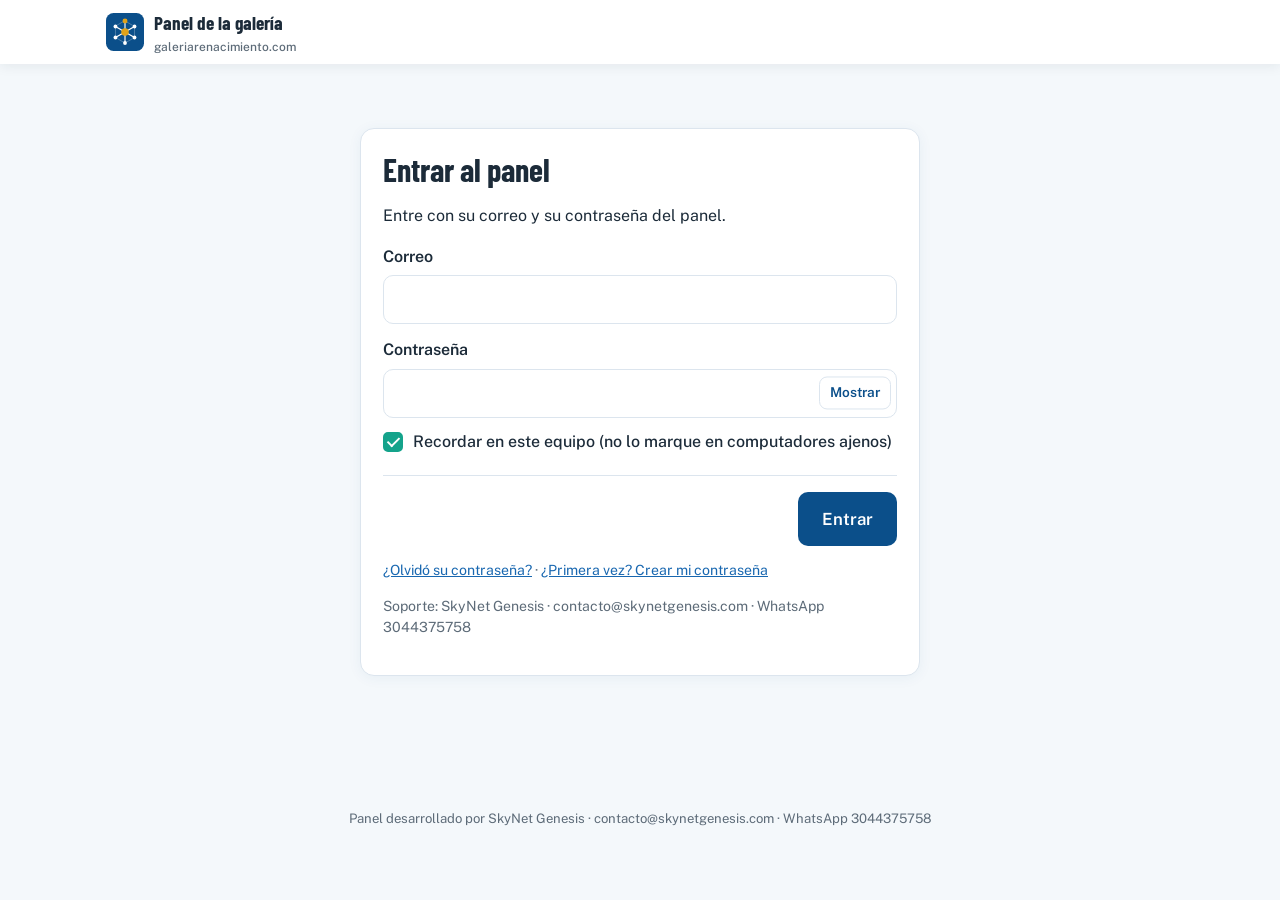
<file: admin/index.html>
<!doctype html>
<html lang="es">
<head>
<meta charset="utf-8">
<meta name="viewport" content="width=device-width, initial-scale=1">
<meta name="robots" content="noindex, nofollow">
<title>Panel de la galería | Galería Renacimiento</title>
<link rel="icon" href="/favicon.svg" type="image/svg+xml">
<link rel="preconnect" href="https://fonts.googleapis.com"><link rel="preconnect" href="https://fonts.gstatic.com" crossorigin>
<link href="https://fonts.googleapis.com/css2?family=Barlow+Condensed:wght@600;700&family=Public+Sans:wght@400;500;600;700&display=swap" rel="stylesheet">
<style>
:root{--azul:#0B4F8A;--azul2:#1867B0;--verde:#14A38B;--verde-osc:#0E8571;--wa:#1F8A4C;--fondo:#F4F8FB;--texto:#1C2B39;--suave:#5D6B78;--borde:#DCE5EE;--azul-claro:#E8F1FA;--verde-claro:#E3F6F2;--rojo:#C0392B;--rojo-claro:#FDECEA;--ambar:#9A6700;--ambar-claro:#FFF4D6;color-scheme:light}
*{box-sizing:border-box}
body{margin:0;background:var(--fondo);color:var(--texto);font-family:'Public Sans',system-ui,sans-serif;font-size:16px;line-height:1.55}
h1,h2,h3{font-family:'Barlow Condensed',system-ui,sans-serif;margin:0 0 .4em;line-height:1.15}
h1{font-size:2rem}h2{font-size:1.6rem}h3{font-size:1.25rem}
a{color:var(--azul2)}
.oculto{display:none!important}
.barra{background:#fff;box-shadow:0 2px 12px rgba(28,43,57,.08);position:sticky;top:0;z-index:20}
.barra__in{max-width:1100px;margin:0 auto;padding:0 16px;min-height:64px;display:flex;align-items:center;justify-content:space-between;gap:12px;flex-wrap:wrap}
.marca{display:flex;align-items:center;gap:10px;font-family:'Barlow Condensed',system-ui,sans-serif;font-weight:700;font-size:1.2rem}
.marca svg{flex:none}
.marca small{display:block;font-family:'Public Sans',system-ui,sans-serif;font-weight:500;font-size:.75rem;color:var(--suave)}
.acciones-barra{display:flex;gap:8px;flex-wrap:wrap}
main{max-width:1100px;margin:0 auto;padding:24px 16px 60px}
.caja{background:#fff;border:1px solid var(--borde);border-radius:14px;padding:22px;box-shadow:0 2px 14px rgba(11,79,138,.06);margin-bottom:18px}
.boton{display:inline-flex;align-items:center;justify-content:center;gap:6px;padding:10px 16px;border-radius:10px;border:0;font:inherit;font-weight:600;cursor:pointer;text-decoration:none;white-space:nowrap}
.boton:disabled{opacity:.55;cursor:not-allowed}
.b-principal{background:var(--azul);color:#fff}.b-principal:hover{background:var(--azul2)}
.b-accion{background:var(--verde);color:#fff}.b-accion:hover{background:var(--verde-osc)}
.b-borde{background:#fff;color:var(--azul);border:1.5px solid var(--borde)}.b-borde:hover{border-color:var(--azul2)}
.b-peligro{background:#fff;color:var(--rojo);border:1.5px solid #f1c6c0}.b-peligro:hover{background:var(--rojo-claro)}
.b-chico{padding:6px 11px;font-size:.88rem}
.b-grande{padding:14px 24px;font-size:1.05rem}
label{display:block;font-weight:600;margin:14px 0 6px}
.ayuda{font-weight:400;color:var(--suave);font-size:.88rem;margin-top:4px}
input[type=text],input[type=url],input[type=email],input[type=number],input[type=password],input[type=search],select,textarea{width:100%;padding:11px 12px;border:1.5px solid var(--borde);border-radius:10px;font:inherit;background:#fff;color:var(--texto);color-scheme:light}
input:focus,select:focus,textarea:focus{outline:none;border-color:var(--verde);box-shadow:0 0 0 3px var(--verde-claro)}
input[type=checkbox]{appearance:none;-webkit-appearance:none;width:20px;height:20px;border:2px solid #9fb3c6;border-radius:5px;background:#fff;display:inline-grid;place-content:center;cursor:pointer;flex:none;margin:0}
input[type=checkbox]:checked{background:var(--verde);border-color:var(--verde)}
input[type=checkbox]:checked::after{content:'';width:5px;height:10px;border:solid #fff;border-width:0 2.5px 2.5px 0;transform:rotate(45deg) translate(-1px,-1px)}
textarea{min-height:120px;resize:vertical;line-height:1.6}
.fila{display:grid;grid-template-columns:1fr 1fr;gap:14px}
.fila3{display:grid;grid-template-columns:1fr 1fr 1fr;gap:14px}
@media(max-width:700px){.fila,.fila3{grid-template-columns:1fr}}
.pestanas{display:flex;gap:6px;flex-wrap:wrap;margin-bottom:18px}
.pestana{background:#fff;border:1.5px solid var(--borde);padding:10px 16px;border-radius:10px;font:inherit;font-weight:600;cursor:pointer;color:var(--texto)}
.pestana[aria-selected=true]{background:var(--verde);border-color:var(--verde);color:#fff}
.cabeza{display:flex;justify-content:space-between;align-items:center;gap:12px;flex-wrap:wrap;margin-bottom:12px}
.lista{display:flex;flex-direction:column;gap:10px}
.item{display:flex;gap:14px;align-items:center;background:#fff;border:1px solid var(--borde);border-radius:12px;padding:10px}
.item img,.item .sin-foto{width:72px;height:72px;object-fit:cover;border-radius:8px;background:var(--azul-claro);flex:none;display:grid;place-items:center;color:var(--azul);font-weight:700;font-size:.75rem;text-align:center}
.item__txt{flex:1;min-width:0}
.item__txt b{display:block;overflow:hidden;text-overflow:ellipsis}
.item__txt span{color:var(--suave);font-size:.88rem;display:block}
.item__btn{display:flex;gap:6px;flex-wrap:wrap;justify-content:flex-end}
@media(max-width:600px){.item{flex-wrap:wrap}.item__btn{width:100%;justify-content:flex-start}}
.subir{display:block;border:2px dashed var(--borde);border-radius:12px;padding:16px;text-align:center;background:var(--azul-claro);cursor:pointer;color:var(--azul);font-weight:600;margin:6px 0 0}
.subir:hover{border-color:var(--azul2)}
.fotos{display:grid;grid-template-columns:repeat(auto-fill,minmax(120px,1fr));gap:10px;margin-top:8px}
.fotos figure{margin:0;background:#fff;border:1px solid var(--borde);border-radius:10px;overflow:hidden}
.fotos img{width:100%;aspect-ratio:1;object-fit:cover;display:block}
.fotos figcaption{display:flex;gap:4px;padding:6px;justify-content:center;flex-wrap:wrap}
.fotos .principal{outline:3px solid var(--verde)}
.aviso{padding:12px 14px;border-radius:10px;margin:12px 0;font-weight:500}
.aviso.ok{background:var(--verde-claro);color:var(--verde-osc)}
.aviso.error{background:var(--rojo-claro);color:var(--rojo)}
.aviso.info{background:var(--azul-claro);color:var(--azul)}
.aviso.alerta{background:var(--ambar-claro);color:var(--ambar)}
.pie-acciones{display:flex;gap:10px;flex-wrap:wrap;justify-content:flex-end;margin-top:20px;padding-top:16px;border-top:1px solid var(--borde)}
.cargando{position:fixed;inset:0;background:rgba(244,248,251,.88);display:flex;align-items:center;justify-content:center;flex-direction:column;gap:14px;z-index:100;font-weight:600;color:var(--azul);text-align:center;padding:20px}
.rueda{width:46px;height:46px;border:5px solid var(--azul-claro);border-top-color:var(--verde);border-radius:50%;animation:g 1s linear infinite}
@keyframes g{to{transform:rotate(360deg)}}
.ingreso{max-width:560px;margin:40px auto}
.firma{text-align:center;color:var(--suave);font-size:.82rem;padding:20px 16px 30px}
.chk{display:flex;gap:10px;align-items:center;font-weight:500;margin-top:12px}
.clave-caja{position:relative}.clave-caja input{padding-right:96px}
.ojo{position:absolute;right:6px;top:50%;transform:translateY(-50%);background:#fff;border:1.5px solid var(--borde);border-radius:8px;padding:5px 10px;font:inherit;font-size:.85rem;font-weight:600;color:var(--azul);cursor:pointer}
.toast{position:fixed;left:50%;bottom:24px;transform:translateX(-50%);background:var(--azul);color:#fff;font-size:16px;font-weight:700;padding:16px 22px;border-radius:12px;box-shadow:0 10px 30px rgba(11,79,138,.35);z-index:120;max-width:min(92vw,620px);text-align:center}
.chip{display:inline-block;padding:3px 10px;border-radius:20px;font-size:.8rem;font-weight:700;background:var(--azul-claro);color:var(--azul);white-space:nowrap}
.chip.pagado,.chip.entregado,.chip.enviado{background:var(--verde-claro);color:var(--verde-osc)}
.chip.revisar{background:var(--rojo-claro);color:var(--rojo)}
.chip.pendiente,.chip.por_enviar,.chip.en_produccion{background:var(--ambar-claro);color:var(--ambar)}
.chip.vencido,.chip.cancelado{background:#eef1f4;color:#6b7785}
.tabla{width:100%;border-collapse:collapse;font-size:.92rem}
.tabla td,.tabla th{padding:8px 6px;border-bottom:1px solid var(--borde);text-align:left;vertical-align:top}
.tabla th{color:var(--suave);font-weight:600}
.cifras{display:grid;grid-template-columns:repeat(auto-fill,minmax(160px,1fr));gap:10px;margin-bottom:14px}
.cifra{background:#fff;border:1px solid var(--borde);border-radius:12px;padding:12px}
.cifra b{display:block;font-family:'Barlow Condensed',sans-serif;font-size:1.6rem;color:var(--azul)}
.cifra span{color:var(--suave);font-size:.85rem}
.barra-prog{height:8px;background:var(--azul-claro);border-radius:6px;overflow:hidden;margin-top:6px}.barra-prog i{display:block;height:100%;background:var(--verde);width:0}
.estado-arch{font-size:.85rem;font-weight:700}.estado-arch.si{color:var(--verde-osc)}.estado-arch.no{color:var(--rojo)}
</style>
</head>
<body>
<header class="barra"><div class="barra__in">
  <div class="marca"><svg viewBox="0 0 200 200" width="38" height="38" aria-hidden="true"><rect width="200" height="200" rx="40" fill="#0B4F8A"/><g stroke="#FFFFFF" stroke-linecap="round"><polygon points="100,42 150.2,71 150.2,129 100,158 49.8,129 49.8,71" fill="none" stroke-opacity=".35" stroke-width="4"/><path d="M100 100L100 42M100 100L150.2 71M100 100L150.2 129M100 100L100 158M100 100L49.8 129M100 100L49.8 71" stroke-width="6"/></g><g fill="#FFFFFF"><circle cx="150.2" cy="71" r="10"/><circle cx="150.2" cy="129" r="10"/><circle cx="100" cy="158" r="10"/><circle cx="49.8" cy="129" r="10"/><circle cx="49.8" cy="71" r="10"/></g><circle cx="100" cy="42" r="13" fill="#E0A21A"/><circle cx="100" cy="100" r="20" fill="#E0A21A"/></svg>
    <div>Panel de la galería<small>galeriarenacimiento.com</small></div></div>
  <div class="acciones-barra oculto" id="acciones-barra">
    <a class="boton b-borde b-chico" href="/" target="_blank" rel="noopener">Ver la galería</a>
    <button class="boton b-borde b-chico" type="button" id="btn-salir">Salir</button>
  </div>
</div></header>

<main>
  <!-- INGRESO -->
  <section id="vista-ingreso" class="ingreso">
    <div class="caja" id="caja-entrar">
      <h1>Entrar al panel</h1>
      <p>Entre con su correo y su contraseña del panel.</p>
      <label for="ing-correo">Correo</label>
      <input type="email" id="ing-correo" autocomplete="username">
      <label for="ing-clave">Contraseña</label>
      <div class="clave-caja"><input type="password" id="ing-clave" autocomplete="current-password"><button type="button" class="ojo" data-ojo="ing-clave">Mostrar</button></div>
      <label class="chk"><input type="checkbox" id="recordar" checked> Recordar en este equipo (no lo marque en computadores ajenos)</label>
      <div id="aviso-ingreso"></div>
      <div class="pie-acciones"><button class="boton b-principal b-grande" id="btn-entrar" type="button">Entrar</button></div>
      <p class="ayuda" style="margin-top:14px"><a href="#" id="btn-olvido">¿Olvidó su contraseña?</a> · <a href="#" id="btn-primera">¿Primera vez? Crear mi contraseña</a></p>
      <p class="ayuda">Soporte: SkyNet Genesis · contacto@skynetgenesis.com · WhatsApp 3044375758</p>
    </div>

    <div class="caja oculto" id="caja-nueva">
      <h1>Crear nueva contraseña</h1>
      <p>Escriba su nueva contraseña del panel (mínimo 10 caracteres).</p>
      <label for="nueva-clave">Nueva contraseña</label>
      <div class="clave-caja"><input type="password" id="nueva-clave" autocomplete="new-password"><button type="button" class="ojo" data-ojo="nueva-clave">Mostrar</button></div>
      <label for="nueva-clave2">Repita la contraseña</label>
      <div class="clave-caja"><input type="password" id="nueva-clave2" autocomplete="new-password"><button type="button" class="ojo" data-ojo="nueva-clave2">Mostrar</button></div>
      <div id="aviso-nueva"></div>
      <div class="pie-acciones"><button class="boton b-borde" type="button" id="btn-volver-entrar">← Volver</button><button class="boton b-principal b-grande" id="btn-clave-nueva" type="button">Guardar y entrar</button></div>
    </div>

    <div class="caja oculto" id="caja-llave">
      <h1>Configuración inicial (solo una vez)</h1>
      <p>Para que el panel pueda publicar en la galería, GitHub necesita una llave de acceso. Se pega <b>una sola vez</b>: queda guardada de forma segura en el servidor y nadie tendrá que volver a verla.</p>
      <ol>
        <li>Inicie sesión en GitHub y abra <a href="https://github.com/settings/personal-access-tokens/new" target="_blank" rel="noopener">esta página</a>.</li>
        <li>En <b>Token name</b> escriba: <i>Panel Galería Renacimiento</i>. En <b>Expiration</b> elija <b>No expiration</b>.</li>
        <li>En <b>Repository access</b> elija <b>Only select repositories</b> y marque solo <b>galeria-renacimiento</b>.</li>
        <li>En <b>Permissions → Repository permissions</b>, ponga <b>Contents</b> en <b>Read and write</b>. Nada más.</li>
        <li>Pulse <b>Generate token</b>, copie la llave (empieza por <code>github_pat_</code>) y péguela aquí abajo.</li>
      </ol>
      <label for="llave">Llave de GitHub</label>
      <div class="clave-caja"><input type="password" id="llave" autocomplete="off" placeholder="github_pat_…"><button type="button" class="ojo" data-ojo="llave">Mostrar</button></div>
      <div id="aviso-llave"></div>
      <div class="pie-acciones"><button class="boton b-principal b-grande" id="btn-llave" type="button">Guardar y entrar</button></div>
    </div>
  </section>

  <!-- PANEL -->
  <section id="vista-panel" class="oculto">
    <div class="pestanas" role="tablist">
      <button class="pestana" role="tab" aria-selected="true" data-pestana="pedidos">Pedidos</button>
      <button class="pestana" role="tab" aria-selected="false" data-pestana="joyas">Joyas</button>
      <button class="pestana" role="tab" aria-selected="false" data-pestana="obras">Obras de arte</button>
      <button class="pestana" role="tab" aria-selected="false" data-pestana="libros">Biblioteca</button>
      <button class="pestana" role="tab" aria-selected="false" data-pestana="precios">Precios</button>
      <button class="pestana" role="tab" aria-selected="false" data-pestana="archivos">Archivos de descarga</button>
      <button class="pestana" role="tab" aria-selected="false" data-pestana="revision">Revisión</button>
    </div>
    <div id="aviso-panel"></div>

    <!-- Pedidos -->
    <div data-panel="pedidos">
      <div class="cifras" id="cifras"></div>
      <div class="caja">
        <div class="cabeza"><h2 style="margin:0">Pedidos</h2><button class="boton b-borde b-chico" type="button" id="btn-recargar-pedidos">↻ Actualizar</button></div>
        <p class="ayuda">Aquí llegan solos los pedidos que la gente hace en la galería. Cuando Bold confirma el pago, el sistema envía las descargas por correo. Las láminas y las joyas las despacha usted: abra el pedido, descargue el archivo para imprimir, imprímalo en la mejor calidad, envíelo en empaque especial por Interrapidísimo con seguro, registre la guía y pulse «Guardar y avisar al cliente».</p>
        <div class="fila"><div><label for="f-estado">Mostrar</label><select id="f-estado"></select></div><div><label for="f-buscar">Buscar</label><input type="search" id="f-buscar" placeholder="Nombre, correo, número de pedido u obra"></div></div>
        <div id="aviso-pedidos"></div>
        <div class="lista" id="lista-pedidos" style="margin-top:14px"></div>
      </div>
      <div class="caja oculto" id="detalle-pedido"></div>
    </div>

    <!-- Colecciones del catálogo (joyas, obras, libros): se dibujan con el mismo editor -->
    <div data-panel="joyas" class="oculto"></div>
    <div data-panel="obras" class="oculto"></div>
    <div data-panel="libros" class="oculto"></div>

    <!-- Precios -->
    <div data-panel="precios" class="oculto">
      <div class="caja">
        <h2>Precios de la galería</h2>
        <p class="ayuda">Los precios de cada libro y de cada joya se cambian en su propia pestaña. Aquí están los de las obras de arte, que valen igual para todas. No se cobra IVA. El servidor de pagos siempre cobra lo que diga esta tabla.</p>
        <div class="fila3">
          <div><label for="p-dig">Descarga digital de arte</label><input type="number" id="p-dig" min="1000" step="100"></div>
          <div><label for="p-30">Lámina 30 × 40 cm (envío incluido)</label><input type="number" id="p-30" min="1000" step="100"><p class="ayuda" id="m-30"></p></div>
          <div><label for="p-50">Lámina 50 × 70 cm (envío incluido)</label><input type="number" id="p-50" min="1000" step="100"><p class="ayuda" id="m-50"></p></div>
        </div>
        <p class="ayuda" id="rev-precios"></p>
        <div id="aviso-precios"></div>
        <div class="pie-acciones"><button class="boton b-accion b-grande" type="button" id="btn-guardar-precios">Publicar precios</button></div>
      </div>
    </div>

    <!-- Archivos -->
    <div data-panel="archivos" class="oculto">
      <div class="caja">
        <h2>Archivos que recibe el cliente</h2>
        <p class="ayuda">Estos archivos <b>no</b> se ven en la página: quedan guardados en el servidor privado y solo se entregan con un enlace personal después de que Bold confirma el pago. Una obra sin archivo no se puede vender (ni en lámina ni en descarga); un libro sin archivo aparece como «próximamente».</p>
        <p class="ayuda">Obras de arte: suba la imagen original (JPG, PNG o TIF) o pegue el enlace del archivo original de Wikimedia Commons (empieza por https://upload.wikimedia.org/). Ese mismo archivo es el que usted descarga para imprimir las láminas. Libros: suba el PDF y el EPUB.</p>
        <div id="aviso-archivos"></div>
        <h3 style="margin-top:18px">Obras de arte</h3><div class="lista" id="arch-obras"></div>
        <h3 style="margin-top:22px">Libros digitales</h3><div class="lista" id="arch-libros"></div>
      </div>
    </div>

    <!-- Revisión -->
    <div data-panel="revision" class="oculto">
      <div class="caja">
        <h2>Revisión del sistema</h2>
        <p class="ayuda">Comprueba que el servidor de pedidos, la llave de Brevo y los archivos estén listos.</p>
        <div class="pie-acciones" style="justify-content:flex-start;border:0;padding:0"><button class="boton b-principal" type="button" id="btn-diagnostico">Revisar ahora</button></div>
        <div id="aviso-diag"></div>
        <table class="tabla" id="tabla-diag"></table>
      </div>
      <div class="caja">
        <h2>Pago de prueba de $1.000</h2>
        <p class="ayuda">Hace un pago real de $1.000 con Bold para comprobar todo el circuito (Bold → servidor de la galería). Úselo una vez al instalar. Le llegará un correo cuando se aplique.</p>
        <div id="aviso-prueba"></div>
        <div class="pie-acciones" style="justify-content:flex-start;border:0;padding:0"><button class="boton b-accion" type="button" id="btn-prueba">Pagar $1.000 de prueba</button></div>
      </div>
    </div>
  </section>
</main>
<p class="firma">Panel desarrollado por SkyNet Genesis · contacto@skynetgenesis.com · WhatsApp 3044375758</p>

<div class="cargando oculto" id="cargando"><div class="rueda"></div><div id="cargando-texto">Cargando…</div></div>

<script>
/* ===== Configuración de esta web ===== */
var PRUEBA = window.GALERIA_PRUEBA || {};          // solo para pruebas locales; en la web real no existe
var CONFIG = {
  dueno: 'RL-rikardolondono',
  repo: 'galeria-renacimiento',
  rama: 'main',
  claveLocal: 'panel-galeria-sesion',
  sitioId: 'galeria',                               // nombre de esta web en el servicio central de ingreso
  correo: '',               // correo que entra al panel
  ingreso: PRUEBA.ingreso || 'https://skynetgenesis.com/ingreso/api.php',
  github: PRUEBA.github || 'https://api.github.com',
  galeria: PRUEBA.galeria || 'https://skynetgenesis.com/galeria-api/',
  datos: 'catalogo.json',
  carpetaFotos: 'img/panel',
  costos: { lamina30x40: 112700, lamina50x70: 136800 } // costo Gelato entregado en Colombia (31 oct 2026), para avisar si el precio queda bajo
};
/* ===================================== */

var API = CONFIG.github + '/repos/' + CONFIG.dueno + '/' + CONFIG.repo;
var estado = { llave: '', datos: null, commitBase: '', cambiosSinGuardar: false, archivos: [], vendidas: [] };
var nuevasImagenes = {};  // ruta -> dataURL pendiente de subir

function $(id) { return document.getElementById(id); }
function aviso(id, tipo, txt) { var el = $(id); if (!el) return; el.innerHTML = ''; if (!txt) return; var d = document.createElement('div'); d.className = 'aviso ' + tipo; d.textContent = txt; el.appendChild(d); if (tipo !== 'info') d.scrollIntoView({ behavior: 'smooth', block: 'center' }); }
var tToast = null;
function toast(txt) { var t = document.querySelector('.toast'); if (!t) { t = document.createElement('div'); t.className = 'toast'; document.body.appendChild(t); } t.textContent = txt; t.classList.remove('oculto'); clearTimeout(tToast); tToast = setTimeout(function () { t.classList.add('oculto'); }, 6000); }
function cargando(on, txt) { $('cargando').classList.toggle('oculto', !on); $('cargando-texto').textContent = txt || 'Cargando…'; }
function leerLS(k) { try { return localStorage.getItem(k) || sessionStorage.getItem(k) || ''; } catch (e) { return ''; } }
function guardarLS(k, v, recordar) { try { (recordar ? localStorage : sessionStorage).setItem(k, v); } catch (e) {} }
function borrarLS(k) { try { localStorage.removeItem(k); sessionStorage.removeItem(k); } catch (e) {} }
function clonar(o) { return JSON.parse(JSON.stringify(o)); }
function esc(s) { return String(s == null ? '' : s).replace(/&/g, '&amp;').replace(/</g, '&lt;').replace(/>/g, '&gt;').replace(/"/g, '&quot;'); }
function pesos(n) { return '$' + Math.round(+n || 0).toLocaleString('es-CO'); }
function hoyISO() { var d = new Date(); return d.getFullYear() + '-' + ('0' + (d.getMonth() + 1)).slice(-2) + '-' + ('0' + d.getDate()).slice(-2); }
function fechaHora(s) { var d = new Date(s * 1000); return d.toLocaleDateString('es-CO', { day: 'numeric', month: 'short', year: 'numeric' }) + ' ' + d.toLocaleTimeString('es-CO', { hour: '2-digit', minute: '2-digit' }); }
function slug(t) { return String(t || '').toLowerCase().normalize('NFD').replace(/[̀-ͯ]/g, '').replace(/[^a-z0-9]+/g, '-').replace(/^-|-$/g, '').slice(0, 50) || 'item'; }
function idUnico(base, lista) { var s = slug(base), n = 2, id = s; while (lista.some(function (x) { return x.id === id; })) id = s + '-' + (n++); return id; }
function boton(txt, clases, fn) { var b = document.createElement('button'); b.type = 'button'; b.className = 'boton ' + clases; b.textContent = txt; b.onclick = fn; return b; }
function srcImagen(r) { return nuevasImagenes[r] || (/^(https?:|data:)/.test(r) ? r : '/' + String(r || '').replace(/^\//, '')); }
document.addEventListener('click', function (e) { var b = e.target.closest('[data-ojo]'); if (!b) return; var i = $(b.getAttribute('data-ojo')); var ver = i.type === 'password'; i.type = ver ? 'text' : 'password'; b.textContent = ver ? 'Ocultar' : 'Mostrar'; });

/* ---------- GitHub ---------- */
function gh(ruta, op) {
  op = op || {};
  var h = { 'Authorization': 'Bearer ' + estado.llave, 'Accept': op.accept || 'application/vnd.github+json', 'X-GitHub-Api-Version': '2022-11-28' };
  if (op.body) h['Content-Type'] = 'application/json';
  return fetch(ruta.indexOf('http') === 0 ? ruta : API + ruta, { method: op.method || 'GET', headers: h, body: op.body ? JSON.stringify(op.body) : undefined, cache: 'no-store' })
    .then(function (r) {
      if (op.accept === 'application/vnd.github.raw') return r.ok ? r.text() : r.text().then(function (t) { throw errorGH(r.status, t); });
      return r.text().then(function (t) { var j = {}; try { j = t ? JSON.parse(t) : {}; } catch (e) {} if (!r.ok) throw errorGH(r.status, j.message || t); return j; });
    }, function () { throw errorGH(0, ''); });
}
function errorGH(st, msg) {
  var e = new Error(msg); e.status = st;
  if (st === 401) e.message = 'La llave de GitHub no es válida o ya venció. Cree una nueva y vuelva a entrar.';
  else if (st === 403) e.message = 'La llave no tiene permiso para escribir en la galería. Revise que tenga «Contents: Read and write» sobre el repositorio ' + CONFIG.repo + '.';
  else if (st === 404) e.message = 'No se encontró el repositorio ' + CONFIG.repo + ' con esta llave.';
  else if (!st) e.message = 'No hay conexión a internet. Intente de nuevo.';
  return e;
}
function leerArchivo(ruta) { return gh('/contents/' + ruta + '?ref=' + CONFIG.rama, { accept: 'application/vnd.github.raw' }); }
function refActual() { return gh('/git/ref/heads/' + CONFIG.rama).then(function (r) { return r.object.sha; }); }
// Sube en UN solo cambio: textos, fotos nuevas y fotos a borrar.
function confirmarCambios(textos, archivos, borrar, mensaje) {
  var base, arbolBase;
  return refActual().then(function (sha) {
    if (estado.commitBase && sha !== estado.commitBase) { var e = new Error('La galería fue modificada desde otro lugar mientras usted trabajaba. Pulse «Recargar» para traer la versión más reciente.'); e.recargar = true; throw e; }
    base = sha; return gh('/git/commits/' + sha);
  }).then(function (c) {
    arbolBase = c.tree.sha;
    var rutas = Object.keys(archivos);
    return rutas.reduce(function (p, ruta, i) {
      return p.then(function (acc) {
        cargando(true, 'Subiendo foto ' + (i + 1) + ' de ' + rutas.length + '…');
        return gh('/git/blobs', { method: 'POST', body: { content: archivos[ruta].split(',')[1], encoding: 'base64' } })
          .then(function (b) { acc.push({ path: ruta.replace(/^\//, ''), mode: '100644', type: 'blob', sha: b.sha }); return acc; });
      });
    }, Promise.resolve([]));
  }).then(function (arbol) {
    cargando(true, 'Publicando…');
    Object.keys(textos).forEach(function (ruta) { arbol.push({ path: ruta, mode: '100644', type: 'blob', content: textos[ruta] }); });
    borrar.forEach(function (ruta) { arbol.push({ path: ruta.replace(/^\//, ''), mode: '100644', type: 'blob', sha: null }); });
    return gh('/git/trees', { method: 'POST', body: { base_tree: arbolBase, tree: arbol } });
  }).then(function (t) { return gh('/git/commits', { method: 'POST', body: { message: mensaje, tree: t.sha, parents: [base] } }); })
    .then(function (c) { return gh('/git/refs/heads/' + CONFIG.rama, { method: 'PATCH', body: { sha: c.sha } }).then(function () { estado.commitBase = c.sha; return c; }); });
}
function fotosUsadas(d) { var s = JSON.stringify(d), r = {}; (s.match(/img\/panel\/[\w.-]+/g) || []).forEach(function (x) { r[x] = 1; }); return r; }
// Publica el catálogo «cand». Solo si sale bien pasa a ser el estado.
function publicar(cand, mensaje, avisoId, alTerminar) {
  cargando(true, 'Preparando…');
  var antes = fotosUsadas(estado.datos), ahora = fotosUsadas(cand);
  var imgs = {}; Object.keys(nuevasImagenes).forEach(function (r) { if (ahora[r]) imgs[r] = nuevasImagenes[r]; });
  var borrar = Object.keys(antes).filter(function (r) { return !ahora[r]; });
  var textos = {}; textos[CONFIG.datos] = JSON.stringify(cand, null, 1) + '\n';
  return confirmarCambios(textos, imgs, borrar, mensaje).then(function (c) {
    estado.datos = cand; nuevasImagenes = {}; estado.cambiosSinGuardar = false;
    galeria('refrescar', { sha: c.sha }).catch(function () {});   // el servidor de pagos lee los precios nuevos de inmediato
    cargando(false);
    if (alTerminar) alTerminar();
    aviso('aviso-panel', 'ok', '✔ Publicado. La galería se actualiza en 1 o 2 minutos (si no ve el cambio, recargue la página de la galería).');
    toast('✔ Publicado en la galería');
    return true;
  }).catch(function (e) {
    cargando(false);
    aviso(avisoId, 'error', 'No se pudo publicar: ' + e.message);
    if (e.recargar) { var b = boton('Recargar', 'b-principal b-chico', function () { estado.cambiosSinGuardar = false; location.reload(); }); b.style.marginTop = '8px'; $(avisoId).appendChild(b); }
    return false;
  });
}

/* ---------- Servidor de pedidos (skynetgenesis.com/galeria-api) ---------- */
function galeria(accion, datos) {
  datos = datos || {}; datos.accion = accion; datos.llave = estado.llave;
  return fetch(CONFIG.galeria + 'admin.php', { method: 'POST', headers: { 'Content-Type': 'application/json' }, body: JSON.stringify(datos), cache: 'no-store' })
    .then(function (r) { return r.json().catch(function () { return { ok: false, error: 'El servidor de pedidos respondió con un error (' + r.status + ').' }; }).then(function (j) { if (!j.ok) { var e = new Error(j.error || 'Error del servidor de pedidos.'); e.status = r.status; e.datos = j; throw e; } return j; }); },
      function () { throw new Error('No se pudo conectar con el servidor de pedidos (skynetgenesis.com/galeria-api). Revise su internet; si sigue igual, puede que el servidor aún no esté instalado.'); });
}
function subirArchivo(clave, archivo, alProgreso) {
  return new Promise(function (ok, mal) {
    var fd = new FormData(); fd.append('accion', 'subir'); fd.append('llave', estado.llave); fd.append('clave', clave); fd.append('archivo', archivo);
    var x = new XMLHttpRequest(); x.open('POST', CONFIG.galeria + 'admin.php');
    x.upload.onprogress = function (e) { if (e.lengthComputable && alProgreso) alProgreso(e.loaded / e.total); };
    x.onload = function () { var j = {}; try { j = JSON.parse(x.responseText); } catch (e) { j = { ok: false, error: x.status === 413 ? 'El archivo es demasiado grande para el servidor.' : 'El servidor respondió con un error (' + x.status + ').' }; } j.ok ? ok(j) : mal(new Error(j.error || 'No se pudo subir.')); };
    x.onerror = function () { mal(new Error('Se cortó la conexión mientras subía el archivo. Intente de nuevo.')); };
    x.send(fd);
  });
}

/* ---------- Ingreso (correo y contraseña por el servicio central de SkyNet Genesis) ---------- */
function api(accion, datos) {
  datos = datos || {}; datos.sitio = CONFIG.sitioId; datos.accion = accion;
  return fetch(CONFIG.ingreso + '?sitio=' + encodeURIComponent(CONFIG.sitioId), { method: 'POST', headers: { 'Content-Type': 'application/json' }, body: JSON.stringify(datos), cache: 'no-store' })
    .then(function (r) { return r.json().catch(function () { return {}; }).then(function (j) { if (!r.ok || !j.ok) { var e = new Error(j.error || 'No se pudo conectar con el servicio de ingreso. Intente de nuevo.'); e.status = r.status; throw e; } return j; }); },
      function () { throw new Error('No hay conexión a internet. Intente de nuevo.'); });
}
function verCaja(id) { ['caja-entrar', 'caja-nueva', 'caja-llave'].forEach(function (c) { $(c).classList.toggle('oculto', c !== id); }); $('vista-ingreso').classList.remove('oculto'); }
function guardarSesion(s, recordar) { borrarLS(CONFIG.claveLocal); guardarLS(CONFIG.claveLocal, s, recordar); }
function trasIngreso(r) { if (!r.configurado || !r.llave) { cargando(false); verCaja('caja-llave'); return; } cargarPanel(r.llave); }
function cargarPanel(llave) {
  estado.llave = llave;
  cargando(true, 'Entrando…');
  gh('').then(function (repo) {
    if (repo.permissions && !repo.permissions.push) throw errorGH(403);
    return Promise.all([refActual(), leerArchivo(CONFIG.datos)]);
  }).then(function (r) {
    estado.commitBase = r[0];
    estado.datos = JSON.parse(r[1]);
    ['obras', 'libros', 'joyas'].forEach(function (k) { if (!Array.isArray(estado.datos[k])) estado.datos[k] = []; });
    if (!estado.datos.precios) estado.datos.precios = {};
    $('vista-ingreso').classList.add('oculto'); $('vista-panel').classList.remove('oculto'); $('acciones-barra').classList.remove('oculto');
    cargando(false); pintarTodo(); verPanel('pedidos');
    galeria('archivos').then(function (r) { estado.archivos = r.archivos; estado.vendidas = r.vendidas || []; pintarColeccion('joyas'); }).catch(function () {});
  }).catch(function (e) {
    cargando(false); estado.llave = '';
    if (e.status === 401 || e.status === 403 || e.status === 404) { verCaja('caja-llave'); aviso('aviso-llave', 'error', 'La llave de GitHub guardada ya no funciona (' + e.message + ') Cree una nueva y péguela aquí.'); return; }
    verCaja('caja-entrar'); aviso('aviso-ingreso', 'error', e.message);
  });
}
$('ing-correo').value = CONFIG.correo;
$('btn-entrar').onclick = function () {
  var correo = $('ing-correo').value.trim(), clave = $('ing-clave').value, recordar = $('recordar').checked;
  if (!correo || !clave) { aviso('aviso-ingreso', 'error', 'Escriba su correo y su contraseña.'); return; }
  cargando(true, 'Entrando…'); aviso('aviso-ingreso', '', '');
  api('entrar', { correo: correo, clave: clave, recordar: recordar }).then(function (r) { $('ing-clave').value = ''; guardarSesion(r.sesion, recordar); trasIngreso(r); })
    .catch(function (e) { cargando(false); aviso('aviso-ingreso', 'error', e.message); });
};
$('ing-clave').addEventListener('keydown', function (e) { if (e.key === 'Enter') $('btn-entrar').click(); });
function pedirEnlace(ev) {
  ev.preventDefault();
  var correo = $('ing-correo').value.trim();
  if (!correo) { aviso('aviso-ingreso', 'error', 'Escriba primero su correo.'); return; }
  cargando(true, 'Enviando el correo…');
  api('solicitar', { correo: correo }).then(function () {
    cargando(false);
    aviso('aviso-ingreso', 'ok', 'Listo. Si ese correo tiene acceso al panel, le llegará en unos minutos un mensaje con un enlace para crear su contraseña. Revise también la carpeta de spam. El enlace vence en 1 hora y sirve una sola vez.');
  }).catch(function (e) { cargando(false); aviso('aviso-ingreso', 'error', e.message); });
}
$('btn-olvido').onclick = pedirEnlace; $('btn-primera').onclick = pedirEnlace;
$('btn-volver-entrar').onclick = function () { history.replaceState(null, '', location.pathname); verCaja('caja-entrar'); };
$('btn-clave-nueva').onclick = function () {
  var c1 = $('nueva-clave').value, c2 = $('nueva-clave2').value;
  if (c1.length < 10) { aviso('aviso-nueva', 'error', 'La contraseña debe tener al menos 10 caracteres.'); return; }
  if (c1 !== c2) { aviso('aviso-nueva', 'error', 'Las dos contraseñas no coinciden.'); return; }
  var codigo = (location.hash.match(/clave=([a-f0-9]+)/) || [])[1] || '';
  cargando(true, 'Guardando…');
  api('fijar', { codigo: codigo, clave: c1, recordar: true }).then(function (r) {
    history.replaceState(null, '', location.pathname); $('nueva-clave').value = $('nueva-clave2').value = '';
    guardarSesion(r.sesion, true); trasIngreso(r);
  }).catch(function (e) { cargando(false); aviso('aviso-nueva', 'error', e.message); });
};
$('btn-llave').onclick = function () {
  var llave = $('llave').value.trim();
  if (!/^(github_pat_|ghp_)/.test(llave)) { aviso('aviso-llave', 'error', 'Eso no parece una llave de GitHub. Debe empezar por «github_pat_».'); return; }
  cargando(true, 'Comprobando la llave…');
  api('guardar_llave', { sesion: leerLS(CONFIG.claveLocal), llave: llave }).then(function (r) { $('llave').value = ''; cargarPanel(r.llave); })
    .catch(function (e) { cargando(false); if (e.status === 401) { borrarLS(CONFIG.claveLocal); verCaja('caja-entrar'); aviso('aviso-ingreso', 'error', e.message); return; } aviso('aviso-llave', 'error', e.message); });
};
$('btn-salir').onclick = function () {
  if (estado.cambiosSinGuardar && !confirm('Tiene cambios sin publicar. ¿Salir de todos modos?')) return;
  var s = leerLS(CONFIG.claveLocal); borrarLS(CONFIG.claveLocal); estado.cambiosSinGuardar = false;
  (s ? api('salir', { sesion: s }).catch(function () {}) : Promise.resolve()).then(function () { location.reload(); });
};
window.addEventListener('beforeunload', function (e) { if (estado.cambiosSinGuardar) { e.preventDefault(); e.returnValue = ''; } });
(function () {
  window.addEventListener('hashchange', function () { if (/clave=[a-f0-9]+/.test(location.hash)) { $('vista-panel').classList.add('oculto'); $('acciones-barra').classList.add('oculto'); verCaja('caja-nueva'); } });
  if (/clave=[a-f0-9]+/.test(location.hash)) { verCaja('caja-nueva'); return; }
  var s = leerLS(CONFIG.claveLocal);
  if (!s) { verCaja('caja-entrar'); return; }
  cargando(true, 'Entrando…');
  api('sesion', { sesion: s }).then(trasIngreso).catch(function (e) { cargando(false); if (e.status === 401) borrarLS(CONFIG.claveLocal); verCaja('caja-entrar'); if (e.status !== 401) aviso('aviso-ingreso', 'error', e.message); });
})();

/* ---------- Pestañas ---------- */
function verPanel(nombre) {
  document.querySelectorAll('[data-panel]').forEach(function (p) { p.classList.toggle('oculto', p.getAttribute('data-panel') !== nombre); });
  document.querySelectorAll('.pestana').forEach(function (b) { b.setAttribute('aria-selected', b.getAttribute('data-pestana') === nombre ? 'true' : 'false'); });
  if (nombre === 'pedidos') cargarPedidos();
  if (nombre === 'archivos') cargarArchivos();
  window.scrollTo(0, 0);
}
document.querySelectorAll('.pestana').forEach(function (b) {
  b.onclick = function () {
    if (estado.cambiosSinGuardar && !confirm('Tiene cambios sin publicar. ¿Cambiar de sección y descartarlos?')) return;
    estado.cambiosSinGuardar = false; nuevasImagenes = {}; pintarTodo();
    aviso('aviso-panel', '', ''); verPanel(b.getAttribute('data-pestana'));
  };
});
function pintarTodo() { Object.keys(COLECCIONES).forEach(pintarColeccion); pintarPrecios(); }

/* ---------- Fotos ---------- */
function reducirImagen(archivo, max, calidad) {
  return new Promise(function (ok, mal) {
    var url = URL.createObjectURL(archivo), im = new Image();
    im.onload = function () {
      var s = Math.min(1, max / Math.max(im.naturalWidth, im.naturalHeight));
      var c = document.createElement('canvas'); c.width = Math.round(im.naturalWidth * s); c.height = Math.round(im.naturalHeight * s);
      var x = c.getContext('2d'); x.fillStyle = '#fff'; x.fillRect(0, 0, c.width, c.height); x.drawImage(im, 0, 0, c.width, c.height);
      URL.revokeObjectURL(url); ok(c.toDataURL('image/jpeg', calidad || 0.84));
    };
    im.onerror = function () { URL.revokeObjectURL(url); mal(new Error('No se pudo leer la foto «' + archivo.name + '». Si es una foto de iPhone (HEIC), envíesela primero por WhatsApp o tómele una captura de pantalla y súbala de nuevo.')); };
    im.src = url;
  });
}
function rutaNueva() { return CONFIG.carpetaFotos + '/f-' + Date.now().toString(36) + Math.random().toString(36).slice(2, 6) + '.jpg'; }
function leerFotos(lista, max) {
  var archivos = Array.prototype.slice.call(lista || []);
  cargando(true, 'Preparando ' + (archivos.length > 1 ? archivos.length + ' fotos' : 'la foto') + '…');
  return archivos.reduce(function (p, f) { return p.then(function (acc) { return reducirImagen(f, max || 1600).then(function (d) { var r = rutaNueva(); nuevasImagenes[r] = d; acc.push(r); return acc; }); }); }, Promise.resolve([]))
    .then(function (r) { cargando(false); return r; }, function (e) { cargando(false); throw e; });
}

/* ---------- Colecciones del catálogo: joyas, obras, libros ---------- */
var COLECCIONES = {
  joyas: {
    titulo: 'Joyas · Sala de joyas', nuevo: '+ Nueva joya', nombre: 'joya',
    ayuda: 'Cada joya es una pieza única. Suba varias fotos (la primera es la principal), póngale precio y pulse Publicar: aparece en la Sala de joyas con el botón «Agregar al pedido» y se paga con Bold. Cuando se vende, el sistema la marca «Vendida» sola. Si le pone precio 0, solo se muestra «Preguntar por WhatsApp».',
    sub: function (x) { return [x.tipo, x.precio ? pesos(x.precio) : 'Precio a consultar', x.disponible === false ? 'OCULTA' : '', estado.vendidas.indexOf(x.id) >= 0 ? 'VENDIDA' : ''].filter(Boolean).join(' · '); },
    foto: function (x) { return (x.fotos && x.fotos[0]) || x.img; },
    vacio: function () { return { id: '', titulo: '', tipo: 'Anillo', detalle: '', descripcion: '', precio: 0, fotos: [], disponible: true }; },
    campos: [
      { k: 'titulo', t: 'texto', l: 'Nombre de la pieza', req: 1, ph: 'Ej.: Anillo Esmeralda Real' },
      { k: 'tipo', t: 'lista', l: 'Tipo', op: ['Anillo', 'Topitos (aretes)', 'Cadena', 'Dije', 'Pulsera', 'Juego', 'Otra'] },
      { k: 'detalle', t: 'texto', l: 'Detalle corto (se ve en la vitrina)', ph: 'Ej.: Esmeralda natural de 0,8 ct · plata 925 · talla 7' },
      { k: 'descripcion', t: 'area', l: 'Descripción (se ve al abrir la joya)' },
      { k: 'precio', t: 'pesos', l: 'Precio en pesos (envío incluido)', ayuda: 'Escriba solo números, sin puntos. 0 = «Precio a consultar» por WhatsApp.' },
      { k: 'fotos', t: 'fotos', l: 'Fotos de la joya', ayuda: 'Puede elegir varias a la vez. Tome las fotos con buena luz y fondo liso. La primera es la principal.' },
      { k: 'disponible', t: 'si', l: 'Mostrar en la galería' }
    ]
  },
  obras: {
    titulo: 'Obras de arte', nuevo: '+ Nueva obra', nombre: 'obra',
    ayuda: 'Obras de dominio público que se venden en lámina impresa (impresión local) y en descarga digital. La foto de aquí es la que se ve en la galería; el archivo grande para imprimir y descargar se sube en «Archivos de descarga».',
    sub: function (x) { return [x.autor, x.anio, x.sala, x.disponible === false ? 'OCULTA' : ''].filter(Boolean).join(' · '); },
    foto: function (x) { return x.img; },
    vacio: function () { return { id: '', titulo: '', autor: '', anio: '', sala: 'Arte sacro', img: '', nota: '', disponible: true }; },
    campos: [
      { k: 'titulo', t: 'texto', l: 'Título de la obra', req: 1 },
      { k: 'autor', t: 'texto', l: 'Artista', req: 1 },
      { k: 'anio', t: 'texto', l: 'Año', ph: 'Ej.: 1889 o c. 1665' },
      { k: 'sala', t: 'sala', l: 'Sala', ayuda: 'Elija una sala o escriba una nueva.' },
      { k: 'nota', t: 'area', l: 'Texto de la cartela' },
      { k: 'img', t: 'foto', l: 'Foto para la galería', req: 1, ayuda: 'Una versión liviana; el sistema la reduce sola.' },
      { k: 'disponible', t: 'si', l: 'Mostrar en la galería' }
    ]
  },
  libros: {
    titulo: 'Biblioteca', nuevo: '+ Nuevo libro', nombre: 'libro',
    ayuda: 'Libros de la colección. El libro digital se vende aquí con Bold (súbalo en «Archivos de descarga»); el impreso se compra en Autores Editores o en Amazon con los enlaces.',
    sub: function (x) { return [x.idioma, x.autor, x.digital ? 'Digital ' + pesos(x.digital) : '', x.pronto ? 'PRÓXIMAMENTE' : ''].filter(Boolean).join(' · '); },
    foto: function (x) { return x.img; },
    vacio: function () { return { id: '', titulo: '', autor: '', idioma: 'Español', img: '', paginas: 0, digital: 14900, ae: '', amazon: '', resumen: '', pronto: false }; },
    campos: [
      { k: 'titulo', t: 'texto', l: 'Título', req: 1 },
      { k: 'autor', t: 'texto', l: 'Autor', req: 1 },
      { k: 'idioma', t: 'lista', l: 'Idioma', op: ['Español', 'Português', 'English'] },
      { k: 'paginas', t: 'numero', l: 'Páginas' },
      { k: 'digital', t: 'pesos', l: 'Precio del libro digital (pesos)', ayuda: 'Escriba solo números, sin puntos.' },
      { k: 'ae', t: 'url', l: 'Enlace en Autores Editores (impreso en Colombia)', ph: 'https://www.autoreseditores.com/libro/…' },
      { k: 'amazon', t: 'url', l: 'Enlace en Amazon (exterior)', ph: 'https://www.amazon.com/dp/…' },
      { k: 'resumen', t: 'area', l: 'Resumen' },
      { k: 'img', t: 'foto', l: 'Portada', req: 1, max: 1200 },
      { k: 'pronto', t: 'si', l: 'Mostrar como «Próximamente» (no se vende todavía)' }
    ]
  }
};
var edicion = {}; // por colección: { item, nuevo }
function pintarColeccion(col) {
  var C = COLECCIONES[col], cont = document.querySelector('[data-panel="' + col + '"]');
  cont.innerHTML = '<div class="caja"><div class="cabeza"><h2 style="margin:0">' + esc(C.titulo) + '</h2></div><p class="ayuda">' + esc(C.ayuda) + '</p><div id="aviso-' + col + '"></div><div class="lista" id="lista-' + col + '" style="margin-top:12px"></div></div><div class="caja oculto" id="editor-' + col + '"></div>';
  var cab = cont.querySelector('.cabeza'); cab.appendChild(boton(C.nuevo, 'b-accion', function () { abrirEditor(col, null); }));
  var ul = $('lista-' + col), lista = estado.datos[col];
  if (!lista.length) { ul.innerHTML = '<div class="aviso info">Todavía no hay ninguna ' + (col === 'libros' ? 'obra en la biblioteca' : C.nombre) + '. Pulse «' + esc(C.nuevo.replace('+ ', '')) + '».</div>'; return; }
  lista.forEach(function (x, i) {
    var it = document.createElement('div'); it.className = 'item'; var f = C.foto(x);
    it.innerHTML = (f ? '<img src="' + esc(srcImagen(f)) + '" alt="">' : '<div class="sin-foto">Sin foto</div>') + '<div class="item__txt"><b>' + esc(x.titulo || '(sin título)') + '</b><span>' + esc(C.sub(x)) + '</span></div>';
    var acc = document.createElement('div'); acc.className = 'item__btn';
    if (i > 0) acc.appendChild(boton('↑', 'b-borde b-chico', function () { mover(col, i, -1); }));
    if (i < lista.length - 1) acc.appendChild(boton('↓', 'b-borde b-chico', function () { mover(col, i, 1); }));
    if (col === 'joyas') {
      var esV = estado.vendidas.indexOf(x.id) >= 0;
      acc.appendChild(boton(esV ? 'Volver a la venta' : 'VENDIDA', esV ? 'b-borde b-chico' : 'b-peligro b-chico', function () {
        if (!confirm(esV ? '¿Quitar el sello «Vendida» de «' + x.titulo + '» y ponerla otra vez a la venta?' : '¿Marcar «' + x.titulo + '» como VENDIDA? Nadie podrá comprarla en la página.')) return;
        galeria(esV ? 'liberar_joya' : 'vender_joya', { joya: x.id }).then(function (r) { estado.vendidas = r.vendidas || []; pintarColeccion('joyas'); toast(esV ? '✔ La joya volvió a la venta' : '✔ Marcada como VENDIDA'); }).catch(function (e) { aviso('aviso-joyas', 'error', e.message); });
      }));
    }
    acc.appendChild(boton('Editar', 'b-principal b-chico', function () { abrirEditor(col, x); }));
    acc.appendChild(boton('Eliminar', 'b-peligro b-chico', function () {
      if (!confirm('¿Eliminar «' + x.titulo + '» de la galería? Esto no se puede deshacer.')) return;
      var cand = clonar(estado.datos); cand[col] = cand[col].filter(function (y) { return y.id !== x.id; });
      publicar(cand, 'Eliminado de ' + col + ': ' + x.titulo, 'aviso-' + col, function () {
        pintarColeccion(col);
        // su archivo de descarga ya no sirve: se borra del servidor
        (col === 'obras' ? ['obra:' + x.id] : col === 'libros' ? ['libro:' + x.id + ':pdf', 'libro:' + x.id + ':epub'] : []).forEach(function (k) { galeria('borrar_archivo', { clave: k }).catch(function () {}); });
      });
    }));
    it.appendChild(acc); ul.appendChild(it);
  });
}
function mover(col, i, d) {
  var cand = clonar(estado.datos), l = cand[col], t = l[i]; l[i] = l[i + d]; l[i + d] = t;
  publicar(cand, 'Orden cambiado en ' + col, 'aviso-' + col, function () { pintarColeccion(col); });
}
function abrirEditor(col, x) {
  var C = COLECCIONES[col], ed = $('editor-' + col);
  edicion[col] = { item: x ? clonar(x) : C.vacio(), nuevo: !x };
  var it = edicion[col].item;
  if (col === 'joyas' && (!it.fotos || !it.fotos.length) && it.img) it.fotos = [it.img];
  var h = '<h2>' + (x ? 'Editar ' : 'Nueva ') + C.nombre + '</h2>';
  C.campos.forEach(function (c) {
    var id = 'c-' + col + '-' + c.k, v = it[c.k];
    if (c.t === 'si') { h += '<label class="chk"><input type="checkbox" id="' + id + '"' + (v === false || (c.k === 'pronto' && !v) ? '' : ' checked') + '> ' + esc(c.l) + '</label>'; return; }
    h += '<label for="' + id + '">' + esc(c.l) + (c.req ? ' *' : '') + '</label>';
    if (c.t === 'area') h += '<textarea id="' + id + '">' + esc(v) + '</textarea>';
    else if (c.t === 'lista') h += '<select id="' + id + '">' + c.op.map(function (o) { return '<option' + (o === v ? ' selected' : '') + '>' + esc(o) + '</option>'; }).join('') + (v && c.op.indexOf(v) < 0 ? '<option selected>' + esc(v) + '</option>' : '') + '</select>';
    else if (c.t === 'sala') { var salas = estado.datos.obras.map(function (o) { return o.sala; }).filter(function (s, k, a) { return s && a.indexOf(s) === k; }); h += '<input type="text" id="' + id + '" list="' + id + '-l" value="' + esc(v) + '"><datalist id="' + id + '-l">' + salas.map(function (s) { return '<option value="' + esc(s) + '">'; }).join('') + '</datalist>'; }
    else if (c.t === 'pesos' || c.t === 'numero') h += '<input type="number" id="' + id + '" min="0" step="' + (c.t === 'pesos' ? 100 : 1) + '" inputmode="numeric" value="' + esc(v || 0) + '">';
    else if (c.t === 'foto') h += '<div id="' + id + '-ver"></div><label class="subir" for="' + id + '">📷 Elegir foto<input type="file" id="' + id + '" accept="image/*" hidden></label>';
    else if (c.t === 'fotos') h += '<div class="fotos" id="' + id + '-ver"></div><label class="subir" for="' + id + '">📷 Agregar fotos<input type="file" id="' + id + '" accept="image/*" multiple hidden></label>';
    else h += '<input type="' + (c.t === 'url' ? 'url' : 'text') + '" id="' + id + '" value="' + esc(v) + '"' + (c.ph ? ' placeholder="' + esc(c.ph) + '"' : '') + '>';
    if (c.ayuda) h += '<p class="ayuda">' + esc(c.ayuda) + '</p>';
  });
  h += '<div id="aviso-ed-' + col + '"></div><div class="pie-acciones"></div>';
  ed.innerHTML = h; ed.classList.remove('oculto');
  var pie = ed.querySelector('.pie-acciones');
  pie.appendChild(boton('← Volver sin guardar', 'b-borde', function () { if (estado.cambiosSinGuardar && !confirm('¿Descartar los cambios?')) return; estado.cambiosSinGuardar = false; nuevasImagenes = {}; ed.classList.add('oculto'); window.scrollTo(0, 0); }));
  pie.appendChild(boton('Publicar', 'b-accion b-grande', function () { guardarEditor(col); }));
  C.campos.forEach(function (c) {
    var id = 'c-' + col + '-' + c.k;
    if (c.t === 'foto') {
      pintarFoto(col, c);
      $(id).onchange = function () { var f = this.files; leerFotos(f, c.max).then(function (r) { if (r[0]) { edicion[col].item[c.k] = r[0]; estado.cambiosSinGuardar = true; pintarFoto(col, c); } }).catch(function (e) { aviso('aviso-ed-' + col, 'error', e.message); }); this.value = ''; };
    } else if (c.t === 'fotos') {
      pintarFotos(col, c);
      $(id).onchange = function () { var f = this.files; leerFotos(f, 1600).then(function (r) { var l = edicion[col].item[c.k] = (edicion[col].item[c.k] || []).concat(r); if (l.length > 10) { edicion[col].item[c.k] = l.slice(0, 10); aviso('aviso-ed-' + col, 'alerta', 'Se guardan máximo 10 fotos por joya.'); } estado.cambiosSinGuardar = true; pintarFotos(col, c); }).catch(function (e) { aviso('aviso-ed-' + col, 'error', e.message); }); this.value = ''; };
    } else { var el = $(id); el.addEventListener('input', function () { estado.cambiosSinGuardar = true; }); el.addEventListener('change', function () { estado.cambiosSinGuardar = true; }); }
  });
  ed.scrollIntoView({ behavior: 'smooth', block: 'start' });
}
function pintarFoto(col, c) {
  var v = edicion[col].item[c.k], el = $('c-' + col + '-' + c.k + '-ver');
  el.innerHTML = v ? '<img src="' + esc(srcImagen(v)) + '" alt="" style="max-width:220px;max-height:220px;border-radius:10px;display:block;margin-bottom:6px">' : '<p class="ayuda">Todavía no hay foto.</p>';
}
function pintarFotos(col, c) {
  var l = edicion[col].item[c.k] || [], el = $('c-' + col + '-' + c.k + '-ver'); el.innerHTML = '';
  if (!l.length) { el.innerHTML = '<p class="ayuda">Todavía no hay fotos.</p>'; return; }
  l.forEach(function (r, i) {
    var fig = document.createElement('figure'); if (!i) fig.className = 'principal';
    fig.innerHTML = '<img src="' + esc(srcImagen(r)) + '" alt="Foto ' + (i + 1) + '">'; var cap = document.createElement('figcaption');
    if (i) cap.appendChild(boton('Principal', 'b-borde b-chico', function () { l.splice(i, 1); l.unshift(r); estado.cambiosSinGuardar = true; pintarFotos(col, c); }));
    cap.appendChild(boton('Quitar', 'b-peligro b-chico', function () { l.splice(i, 1); estado.cambiosSinGuardar = true; pintarFotos(col, c); }));
    fig.appendChild(cap); el.appendChild(fig);
  });
}
function guardarEditor(col) {
  var C = COLECCIONES[col], e = edicion[col], it = e.item, err = '';
  C.campos.forEach(function (c) {
    var el = $('c-' + col + '-' + c.k);
    if (c.t === 'si') it[c.k] = c.k === 'pronto' ? el.checked : el.checked;
    else if (c.t === 'pesos' || c.t === 'numero') { var n = Math.max(0, Math.round(+el.value || 0)); if (c.t === 'pesos' && n % 100) { n = Math.round(n / 100) * 100; } it[c.k] = n; }
    else if (c.t !== 'foto' && c.t !== 'fotos') it[c.k] = el.value.trim();
    if (!err && c.req && (c.t === 'foto' ? !it[c.k] : !String(it[c.k] || '').trim())) err = 'Falta: ' + c.l + '.';
    if (!err && c.t === 'url' && it[c.k] && !/^https:\/\//.test(it[c.k])) err = 'El enlace de «' + c.l + '» debe empezar por https://';
  });
  if (!err && col === 'joyas') { if (!it.fotos || !it.fotos.length) err = 'Suba al menos una foto de la joya.'; else it.img = it.fotos[0]; if (!err && it.precio && it.precio < 1000) err = 'El precio debe ser de al menos $1.000.'; }
  if (!err && col === 'libros' && !it.pronto && it.digital && it.digital < 1000) err = 'El precio del libro digital debe ser de al menos $1.000.';
  if (err) { aviso('aviso-ed-' + col, 'error', err); return; }
  var cand = clonar(estado.datos);
  if (e.nuevo) { it.id = idUnico(it.titulo, cand[col]); cand[col].push(it); }
  else cand[col] = cand[col].map(function (y) { return y.id === it.id ? it : y; });
  publicar(cand, (e.nuevo ? 'Nueva ' : 'Editada ') + C.nombre + ': ' + it.titulo, 'aviso-ed-' + col, function () {
    pintarColeccion(col);
    var extra = '';
    if (col !== 'joyas' && e.nuevo) extra = ' Recuerde subir su archivo en «Archivos de descarga» para poder venderla.';
    aviso('aviso-' + col, 'ok', '✔ «' + it.titulo + '» publicado. La galería se actualiza en 1 o 2 minutos.' + extra);
  });
}

/* ---------- Precios ---------- */
function pintarPrecios() {
  var P = estado.datos.precios || {};
  $('p-dig').value = P.arteDigital || 0; $('p-30').value = P.lamina30x40 || 0; $('p-50').value = P.lamina50x70 || 0;
  $('rev-precios').textContent = estado.datos.revisionPrecios ? 'Última revisión de precios: ' + estado.datos.revisionPrecios + '. Los precios se revisan cada 30 días.' : '';
  margen();
}
function margen() {
  [['p-30', 'm-30', CONFIG.costos.lamina30x40], ['p-50', 'm-50', CONFIG.costos.lamina50x70]].forEach(function (a) {
    var v = +$(a[0]).value || 0, neto = v * (1 - 0.0349) - 900, u = neto - a[2], pct = Math.round(u / a[2] * 100);
    $(a[1]).textContent = 'Impresión local en la mejor calidad, con empaque especial y envío incluido.'; $(a[1]).style.color = '';
  });
}
['p-30', 'p-50', 'p-dig'].forEach(function (id) { $(id).addEventListener('input', function () { estado.cambiosSinGuardar = true; margen(); }); });
$('btn-guardar-precios').onclick = function () {
  var v = { arteDigital: Math.round(+$('p-dig').value || 0), lamina30x40: Math.round(+$('p-30').value || 0), lamina50x70: Math.round(+$('p-50').value || 0) };
  for (var k in v) if (v[k] < 1000 || v[k] % 100) { aviso('aviso-precios', 'error', 'Cada precio debe ser de al menos $1.000 y terminar en 00.'); return; }
  var bajo = false;
  if (bajo && !confirm('Con estos precios la utilidad de alguna lámina queda por debajo del 80 %. ¿Publicar de todos modos?')) return;
  var cand = clonar(estado.datos); cand.precios = Object.assign({}, cand.precios, v); cand.revisionPrecios = hoyISO();
  publicar(cand, 'Precios actualizados', 'aviso-precios', function () { pintarPrecios(); aviso('aviso-precios', 'ok', '✔ Precios publicados. El servidor de pagos ya cobra los nuevos valores.'); });
};

/* ---------- Pedidos ---------- */
var ESTADOS = {};
function cargarPedidos() {
  aviso('aviso-pedidos', 'info', 'Cargando pedidos…');
  Promise.all([galeria('resumen'), galeria('pedidos', { estado: $('f-estado').value || 'activos', buscar: $('f-buscar').value })]).then(function (r) {
    ESTADOS = r[0].estados || {}; aviso('aviso-pedidos', '', '');
    if (!$('f-estado').options.length) {
      $('f-estado').innerHTML = '<option value="activos">Todos los vigentes</option><option value="">Todos (incluye vencidos)</option>' + Object.keys(ESTADOS).map(function (k) { return '<option value="' + k + '">' + esc(ESTADOS[k]) + '</option>'; }).join('');
    }
    var por = {}; (r[0].porEstado || []).forEach(function (f) { por[f.estado] = f; });
    var n = function (k) { return por[k] ? +por[k].n : 0; };
    $('cifras').innerHTML = '<div class="cifra"><b>' + pesos(r[0].mes.t) + '</b><span>Ventas pagadas este mes (' + r[0].mes.n + ')</span></div>'
      + '<div class="cifra"><b>' + (n('revisar')) + '</b><span>Para revisar</span></div>'
      + '<div class="cifra"><b>' + (n('por_enviar')) + '</b><span>Por enviar</span></div>'
      + '<div class="cifra"><b>' + (n('en_produccion')) + '</b><span>Láminas por imprimir</span></div>';
    pintarPedidos(r[1].pedidos);
  }).catch(function (e) { aviso('aviso-pedidos', 'error', e.message); $('lista-pedidos').innerHTML = ''; });
}
function pintarPedidos(lista) {
  var ul = $('lista-pedidos'); ul.innerHTML = '';
  if (!lista.length) { ul.innerHTML = '<div class="aviso info">No hay pedidos con este filtro.</div>'; return; }
  lista.forEach(function (p) {
    var it = document.createElement('div'); it.className = 'item';
    it.innerHTML = '<div class="item__txt"><b>' + esc(p.cliente || '') + ' · ' + pesos(p.total) + (p.prueba ? ' · PRUEBA' : '') + '</b><span>' + esc(p.id) + ' · ' + fechaHora(p.creado) + (p.ciudad ? ' · ' + esc(p.ciudad) : '') + '</span><span>' + esc(p.items.join(' | ')) + '</span></div>';
    var acc = document.createElement('div'); acc.className = 'item__btn';
    var chip = document.createElement('span'); chip.className = 'chip ' + p.estado; chip.textContent = p.estadoTxt; acc.appendChild(chip);
    acc.appendChild(boton('Ver', 'b-principal b-chico', function () { abrirPedido(p.id); }));
    it.appendChild(acc); ul.appendChild(it);
  });
}
$('f-estado').onchange = cargarPedidos;
var tBuscar = null; $('f-buscar').oninput = function () { clearTimeout(tBuscar); tBuscar = setTimeout(cargarPedidos, 400); };
$('btn-recargar-pedidos').onclick = cargarPedidos;
function abrirPedido(id) {
  cargando(true, 'Abriendo el pedido…');
  galeria('pedido', { id: id }).then(function (r) { cargando(false); pintarPedido(r.pedido); }).catch(function (e) { cargando(false); aviso('aviso-pedidos', 'error', e.message); });
}
function pintarPedido(p) {
  var d = $('detalle-pedido'), c = p.cliente || {};
  var lam = p.items.some(function (i) { return i.f === 'l30' || i.f === 'l50'; }), joy = p.items.filter(function (i) { return i.f === 'joya'; });
  var h = '<div class="cabeza"><h2 style="margin:0">Pedido ' + esc(p.id) + '</h2><span class="chip ' + p.estado + '">' + esc(p.estadoTxt) + '</span></div>';
  h += '<table class="tabla">' + p.items.map(function (i) { return '<tr><td>' + esc(i.titulo) + '<br><span class="ayuda">' + esc({ dig: 'Descarga digital', l30: 'Lámina 30 × 40', l50: 'Lámina 50 × 70', lib: 'Libro digital', joya: 'Joya', prueba: 'Prueba' }[i.f] || i.f) + '</span></td><td style="text-align:right">' + pesos(i.precio) + '</td></tr>'; }).join('')
    + '<tr><th>Total</th><th style="text-align:right">' + pesos(p.total) + (p.pagado ? ' · Bold cobró ' + pesos(p.valor_pagado) : '') + '</th></tr></table>';
  h += '<div class="fila" style="margin-top:12px"><div><b>Cliente</b><br>' + esc(c.nombre) + '<br>' + esc(c.correo) + '<br>' + esc(c.celular) + (c.celular ? ' · <a href="https://wa.me/57' + esc(String(c.celular).replace(/\D/g, '').replace(/^57/, '')) + '" target="_blank" rel="noopener">WhatsApp</a>' : '') + '</div>'
    + '<div>' + (c.direccion ? '<b>Envío</b><br>' + esc(c.direccion) + (c.direccion2 ? '<br>' + esc(c.direccion2) : '') + '<br>' + esc(c.ciudad) + ', ' + esc(c.departamento) + '<br>Código postal ' + esc(c.postal) : '<b>Entrega</b><br>Solo digital (por correo)') + '</div></div>';
  h += '<p class="ayuda">Creado: ' + fechaHora(p.creado) + (p.pagado ? ' · Pagado: ' + fechaHora(p.pagado) + ' · Pago Bold ' + esc(p.pago_id) : '') + (p.bold_orden ? ' · Orden ' + esc(p.bold_orden) : '') + '</p>';
  if (lam) h += '<p><b>Láminas para imprimir:</b> descargue cada archivo, imprímalo en la mejor calidad y envíelo en empaque especial por Interrapidísimo con seguro.</p><ul>' + (p.imprimir || []).map(function (x) { return '<li>' + esc(x.titulo) + ' · ' + esc(x.formato) + ' · <a href="' + esc(x.url) + '" target="_blank" rel="noopener">Descargar archivo para imprimir</a></li>'; }).join('') + '</ul>';
  if (p.descargas && p.descargas.length) h += '<p><b>Descargas</b></p><ul>' + p.descargas.map(function (x) { return '<li>' + esc(x.nombre) + ' · usada ' + x.usos + ' de 5 · vence ' + new Date(x.vence * 1000).toLocaleDateString('es-CO') + '</li>'; }).join('') + '</ul>';
  h += '<div class="fila"><div><label for="d-estado">Estado</label><select id="d-estado">' + Object.keys(ESTADOS).map(function (k) { return '<option value="' + k + '"' + (k === p.estado ? ' selected' : '') + '>' + esc(ESTADOS[k]) + '</option>'; }).join('') + '</select></div>'
    + '<div><label for="d-guia">Número de guía del envío</label><input type="text" id="d-guia" value="' + esc(p.guia) + '" placeholder="Ej.: Servientrega 1234567890"></div></div>';
  h += '<label for="d-nota">Notas internas</label><textarea id="d-nota" style="min-height:80px">' + esc(p.nota) + '</textarea>';
  h += '<details style="margin-top:12px"><summary>Historial del pedido</summary><ul class="ayuda">' + (p.historial || []).map(function (x) { return '<li>' + esc(new Date(x.f).toLocaleString('es-CO')) + ' — ' + esc(x.e) + '</li>'; }).join('') + '</ul></details>';
  h += '<div id="aviso-detalle"></div><div class="pie-acciones" id="acc-detalle"></div>';
  d.innerHTML = h; d.classList.remove('oculto');
  var acc = $('acc-detalle'), hacer = function (accion, datos, txt) {
    cargando(true, 'Un momento…');
    galeria(accion, Object.assign({ id: p.id }, datos || {})).then(function (r) { cargando(false); pintarPedido(r.pedido); toast(txt || r.msg || '✔ Listo'); cargarPedidos(); })
      .catch(function (e) { cargando(false); aviso('aviso-detalle', 'error', e.message); if (e.datos && e.datos.pedido) setTimeout(function () { pintarPedido(e.datos.pedido); aviso('aviso-detalle', 'error', e.message); }, 0); });
  };
  acc.appendChild(boton('← Volver a la lista', 'b-borde', function () { d.classList.add('oculto'); window.scrollTo(0, 0); }));
  if (!p.pagado && p.bold_orden) acc.appendChild(boton('Confirmar con Bold', 'b-borde', function () { hacer('confirmar_bold', {}, '✔ Pago confirmado con Bold'); }));
  if (p.pagado) acc.appendChild(boton('Reenviar correo al cliente', 'b-borde', function () { hacer('reenviar', {}, '✔ Correo reenviado'); }));
  if (p.pagado && p.descargas && p.descargas.length) acc.appendChild(boton('Renovar descargas', 'b-borde', function () { if (confirm('¿Renovar los enlaces de descarga (5 usos más y 30 días)?')) hacer('renovar_descargas', {}, '✔ Descargas renovadas. Reenvíe el correo si el cliente lo necesita.'); }));
  if (false) {
    acc.appendChild(boton('Reintentar impresión', 'b-borde', function () { hacer('reintentar_gelato', {}, '✔ Pedido enviado a Gelato'); }));
    acc.appendChild(boton('Ya la pedí a mano en Gelato', 'b-borde', function () { var g = prompt('Número del pedido en Gelato (opcional):', ''); if (g === null) return; hacer('gelato_manual', { gelato_id: g }, '✔ Anotado'); }));
  }
  if (joy.length && ['cancelado', 'vencido'].indexOf(p.estado) >= 0 && p.pagado) acc.appendChild(boton('Volver a poner la joya a la venta', 'b-borde', function () {
    if (!confirm('¿Quitar el sello «Vendida» de ' + joy.map(function (j) { return j.titulo; }).join(', ') + '?')) return;
    Promise.all(joy.map(function (j) { return galeria('liberar_joya', { joya: j.id }); })).then(function () { toast('✔ La joya volvió a la venta'); }).catch(function (e) { aviso('aviso-detalle', 'error', e.message); });
  }));
  acc.appendChild(boton('Guardar cambios', 'b-principal', function () { hacer('actualizar', { estado: $('d-estado').value, guia: $('d-guia').value, nota: $('d-nota').value }, '✔ Pedido actualizado'); }));
  acc.appendChild(boton('Guardar y avisar al cliente', 'b-accion', function () {
    if ($('d-estado').value !== 'enviado' || !$('d-guia').value.trim()) { aviso('aviso-detalle', 'error', 'Para avisar al cliente, ponga el estado «Enviado» y escriba el número de guía.'); return; }
    hacer('actualizar', { estado: 'enviado', guia: $('d-guia').value, nota: $('d-nota').value, avisar: 1 }, '✔ Guardado y correo enviado al cliente');
  }));
  d.scrollIntoView({ behavior: 'smooth', block: 'start' });
}

/* ---------- Archivos de descarga ---------- */
function cargarArchivos() {
  aviso('aviso-archivos', 'info', 'Cargando…');
  galeria('archivos').then(function (r) { estado.archivos = r.archivos; estado.vendidas = r.vendidas || []; aviso('aviso-archivos', '', ''); pintarArchivos(r.maxMB); pintarColeccion('joyas'); })
    .catch(function (e) { aviso('aviso-archivos', 'error', e.message); });
}
function filaArchivo(cont, titulo, sub, clave, acepta, conEnlace, maxMB) {
  var a = estado.archivos.filter(function (x) { return x.clave === clave; })[0];
  var it = document.createElement('div'); it.className = 'item';
  var txt = document.createElement('div'); txt.className = 'item__txt';
  txt.innerHTML = '<b>' + esc(titulo) + '</b><span>' + esc(sub) + '</span><span class="estado-arch ' + (a ? 'si' : 'no') + '">' + (a ? '✔ Listo: ' + esc(a.tipo === 'url' ? 'enlace ' + a.url : a.nombre + ' (' + (a.tam / 1048576).toFixed(1) + ' MB)') : '✖ Falta el archivo') + '</span><div class="barra-prog oculto"><i></i></div>';
  var acc = document.createElement('div'); acc.className = 'item__btn';
  var inp = document.createElement('input'); inp.type = 'file'; inp.accept = acepta; inp.hidden = true;
  inp.onchange = function () {
    var f = inp.files[0]; inp.value = ''; if (!f) return;
    if (f.size > maxMB * 1048576) { aviso('aviso-archivos', 'error', 'El archivo pasa de ' + maxMB + ' MB.'); return; }
    var barra = txt.querySelector('.barra-prog'); barra.classList.remove('oculto');
    subirArchivo(clave, f, function (x) { barra.firstChild.style.width = Math.round(x * 100) + '%'; })
      .then(function () { toast('✔ Archivo guardado: ' + titulo); cargarArchivos(); })
      .catch(function (e) { barra.classList.add('oculto'); aviso('aviso-archivos', 'error', titulo + ': ' + e.message); });
  };
  acc.appendChild(inp);
  acc.appendChild(boton(a ? 'Cambiar archivo' : 'Subir archivo', 'b-principal b-chico', function () { inp.click(); }));
  if (conEnlace) acc.appendChild(boton('Pegar enlace', 'b-borde b-chico', function () {
    var u = prompt('Pegue el enlace del archivo original (https://upload.wikimedia.org/…):', a && a.tipo === 'url' ? a.url : '');
    if (!u) return;
    galeria('archivo_url', { clave: clave, url: u.trim() }).then(function () { toast('✔ Enlace guardado'); cargarArchivos(); }).catch(function (e) { aviso('aviso-archivos', 'error', e.message); });
  }));
  if (a) acc.appendChild(boton('Quitar', 'b-peligro b-chico', function () {
    if (!confirm('¿Quitar el archivo de «' + titulo + '»? Mientras no tenga archivo no se podrá vender.')) return;
    galeria('borrar_archivo', { clave: clave }).then(function () { toast('✔ Archivo quitado'); cargarArchivos(); }).catch(function (e) { aviso('aviso-archivos', 'error', e.message); });
  }));
  it.appendChild(txt); it.appendChild(acc); cont.appendChild(it);
}
function pintarArchivos(maxMB) {
  var o = $('arch-obras'), l = $('arch-libros'); o.innerHTML = ''; l.innerHTML = '';
  estado.datos.obras.forEach(function (x) { filaArchivo(o, x.titulo, x.autor + ' · imagen original para láminas y descarga (JPG, PNG o TIF)', 'obra:' + x.id, '.jpg,.jpeg,.png,.tif,.tiff', true, maxMB); });
  estado.datos.libros.forEach(function (x) {
    filaArchivo(l, x.titulo + ' — PDF', x.idioma, 'libro:' + x.id + ':pdf', '.pdf', false, maxMB);
    filaArchivo(l, x.titulo + ' — EPUB', x.idioma, 'libro:' + x.id + ':epub', '.epub', false, maxMB);
  });
  if (!estado.datos.obras.length) o.innerHTML = '<div class="aviso info">No hay obras.</div>';
  if (!estado.datos.libros.length) l.innerHTML = '<div class="aviso info">No hay libros.</div>';
}

/* ---------- Revisión ---------- */
$('btn-diagnostico').onclick = function () {
  cargando(true, 'Revisando…');
  galeria('diagnostico').then(function (r) {
    cargando(false); aviso('aviso-diag', '', '');
    $('tabla-diag').innerHTML = '<tr><th>Qué</th><th>Estado</th><th>Detalle</th></tr>' + r.diagnostico.map(function (f) { return '<tr><td>' + esc(f[0]) + '</td><td><span class="chip ' + (f[1] === 'ok' ? 'pagado' : 'revisar') + '">' + (f[1] === 'ok' ? '✔ bien' : f[1] === 'falta' ? 'falta' : '✖ error') + '</span></td><td>' + esc(f[2]) + '</td></tr>'; }).join('');
  }).catch(function (e) { cargando(false); aviso('aviso-diag', 'error', e.message); });
};
$('btn-prueba').onclick = function () {
  if (!confirm('Se abrirá Bold para pagar $1.000 reales de prueba. ¿Continuar?')) return;
  cargando(true, 'Preparando el pago de prueba…');
  galeria('prueba').then(function (r) {
    try { localStorage.setItem('gr-ultimo', JSON.stringify({ p: r.pedido, t: r.token })); } catch (e) {}
    return new Promise(function (ok, mal) { if (window.BoldCheckout) return ok(r); var s = document.createElement('script'); s.src = 'https://checkout.bold.co/library/boldPaymentButton.js'; s.onload = function () { ok(r); }; s.onerror = function () { mal(new Error('No cargó la ventana de pago de Bold. Intente de nuevo.')); }; document.head.appendChild(s); });
  }).then(function (r) { cargando(false); new window.BoldCheckout(r.bold).open(); aviso('aviso-prueba', 'info', 'Al terminar el pago, Bold lo devuelve a la galería. El pedido de prueba aparece en «Pedidos».'); })
    .catch(function (e) { cargando(false); aviso('aviso-prueba', 'error', e.message); });
};
</script>
<script>
/* Confirmación dentro de la página: los avisos emergentes del navegador pueden estar bloqueados */
(function () {
  var ultimo = null, aprobado = false;
  document.addEventListener('click', function (e) { if (aprobado || e.target.closest('#conf-caja')) return; ultimo = e.target.closest('button,a,input,label') || e.target; }, true);
  window.confirm = function (msg) { if (aprobado) { aprobado = false; return true; } mostrar(msg); return false; };
  function mostrar(msg) {
    var d = document.getElementById('conf-caja');
    if (!d) {
      d = document.createElement('div'); d.id = 'conf-caja';
      d.setAttribute('style', 'position:fixed;inset:0;z-index:9999;display:flex;align-items:center;justify-content:center;background:rgba(28,43,57,.45);padding:16px');
      d.innerHTML = '<div role="dialog" aria-modal="true" style="background:#fff;border-radius:14px;max-width:420px;width:100%;padding:22px;box-shadow:0 10px 30px rgba(0,0,0,.2)"><p id="conf-texto" style="margin:0 0 18px;font-size:17px;color:#1C2B39;line-height:1.45"></p><div style="display:flex;gap:10px;justify-content:flex-end;flex-wrap:wrap"><button type="button" class="boton b-borde" id="conf-no">Cancelar</button><button type="button" class="boton b-principal" id="conf-si">Sí, continuar</button></div></div>';
      document.body.appendChild(d);
      d.querySelector('#conf-no').onclick = function () { d.style.display = 'none'; };
      d.querySelector('#conf-si').onclick = function () {
        d.style.display = 'none'; var t = ultimo; if (!t) return;
        aprobado = true; try { t.click(); } finally { aprobado = false; }
      };
    }
    d.querySelector('#conf-texto').textContent = msg; d.style.display = 'flex'; d.querySelector('#conf-si').focus();
  }
})();
</script>
</body>
</html>
</file>
